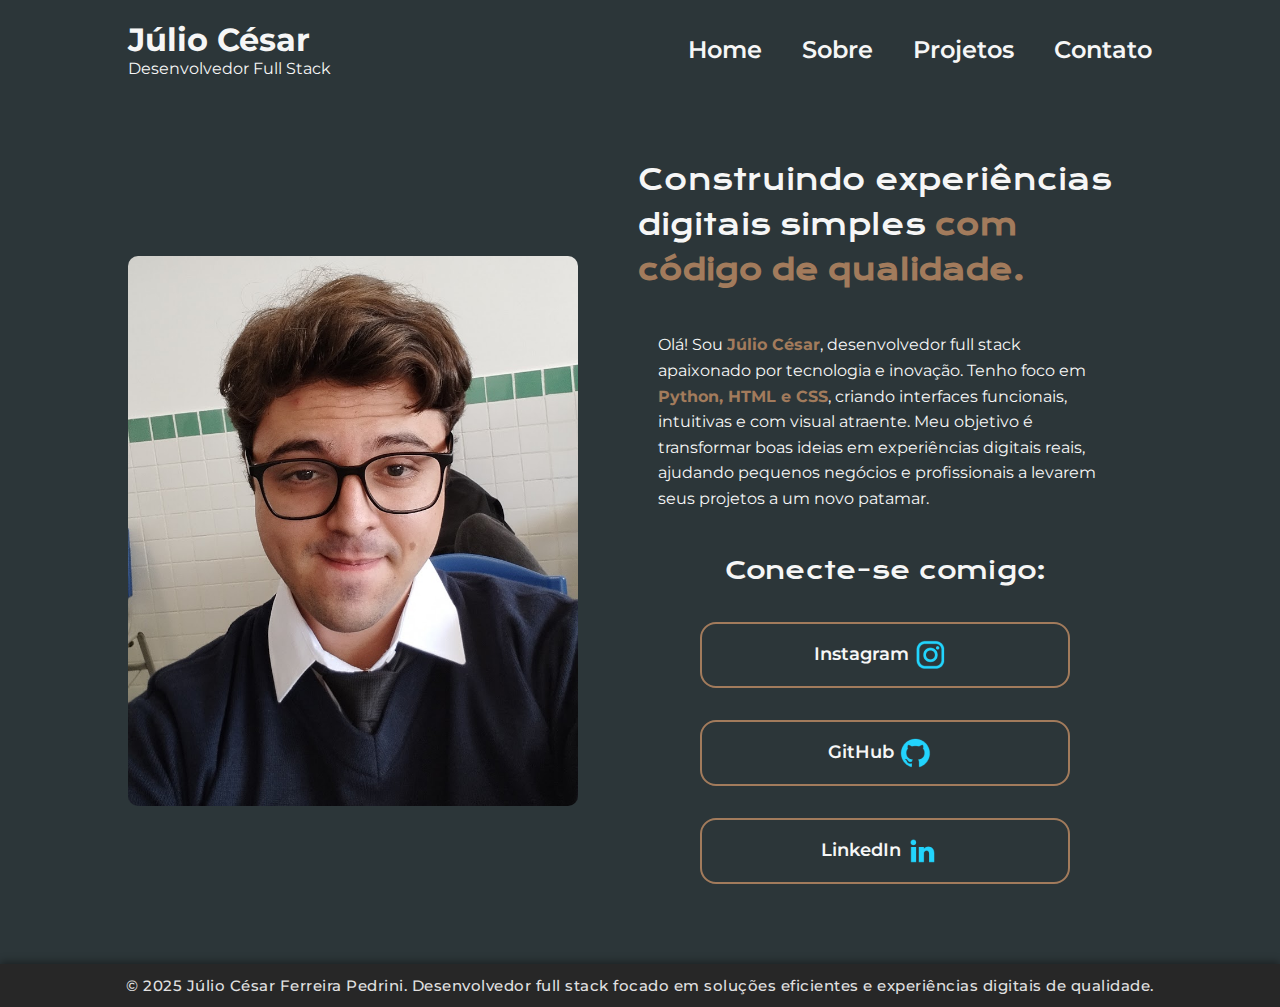
<file: index.html>
<!DOCTYPE html>
<html lang="pt-br">
<head>
    <meta charset="UTF-8">
    <meta http-equiv="X-UA-Compatible" content="IE=edge">
    <meta name="viewport" content="width=device-width, initial-scale=1.0">
    <title>Portfolio</title>
    <link rel="stylesheet" href="styles/style.css">
</head>
<body>
    <header class="cabecalho-portfolio">
        <div class="logo-portfolio">
            <h1>Júlio César</h1>
            <p>Desenvolvedor Full Stack</p>
        </div>
        <nav class="navegacao-portfolio">
            <ul class="lista-navegacao">
                <li class="item-navegacao"><a href="index.html" class="link-navegacao">Home</a></li>
                <li class="item-navegacao"><a href="about.html" class="link-navegacao">Sobre</a></li>
                <li class="item-navegacao"><a href="projects.html" class="link-navegacao">Projetos</a></li>
                <li class="item-navegacao"><a href="contact.html" class="link-navegacao">Contato</a></li>
            </ul>
        </nav>
    </header>

    <main class="container-portfolio">
        <section class="texto-portfolio">
            <h1 class="titulo-portfolio">
                Construindo experiências digitais simples 
                <strong class="titulo-destaque">com código de qualidade.</strong>
            </h1>
            <p class="descricao-portfolio">
                Olá! Sou <strong>Júlio César</strong>, desenvolvedor full stack apaixonado por tecnologia e inovação. 
                Tenho foco em <strong class="habilidades">Python, HTML e CSS</strong>, criando interfaces funcionais, intuitivas 
                e com visual atraente. Meu objetivo é transformar boas ideias em experiências digitais reais, ajudando 
                pequenos negócios e profissionais a levarem seus projetos a um novo patamar.
            </p>
            <div class="links-sociais">
                <h2 class="titulo-sociais">Conecte-se comigo:</h2>
                <a class="botao-social instagram" href="https://www.instagram.com/juulio_c3sar/">Instagram
                    <img src="assets/instagram.png" alt="Ícone do Instagram" class="icone-social">
                </a>
                <a class="botao-social github" href="https://github.com/JulioOEBoy">GitHub
                    <img src="assets/github.png" alt="Ícone do GitHub" class="icone-social">
                </a>
                <a class="botao-social linkedin" href="https://www.linkedin.com/in/j%C3%BAlio-c%C3%A9sar-ferreira-pedrini-176ba5271/">LinkedIn
                    <img src="assets/linkedin.png" alt="Ícone do LinkedIn" class="icone-social">
                </a>
            </div>
        </section>
        <div class="foto-perfil"></div>
    </main>

    <footer class="rodape-portfolio">
        <p>© 2025 Júlio César Ferreira Pedrini. Desenvolvedor full stack focado em soluções eficientes e experiências digitais de qualidade.</p>
    </footer>
</body>
</html>
</file>
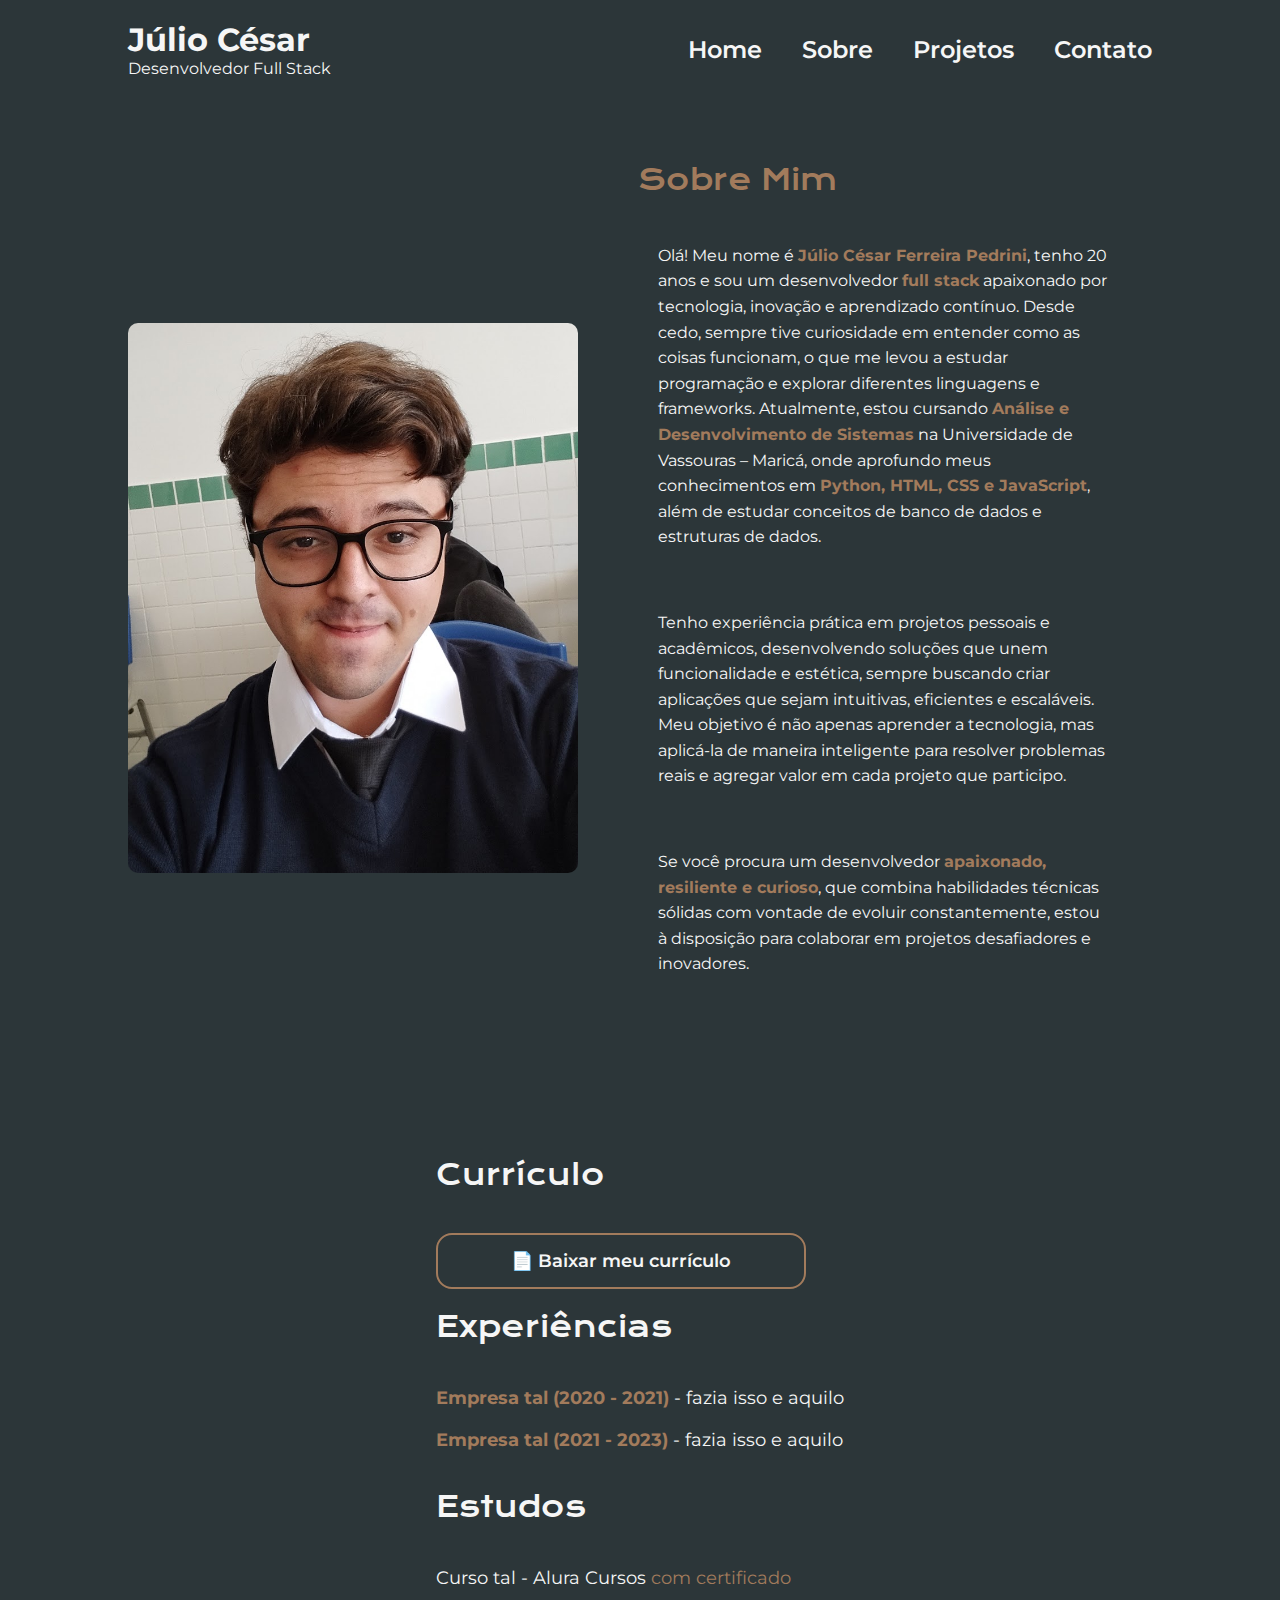
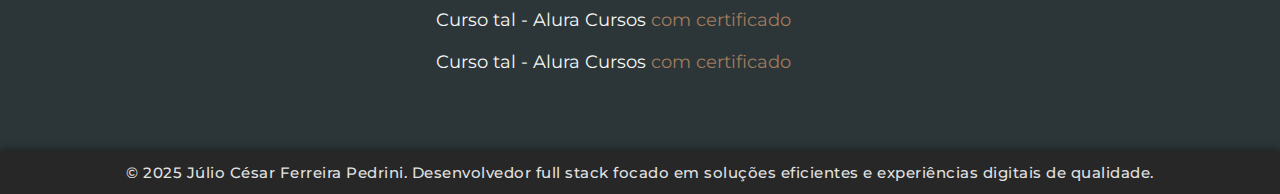
<file: about.html>
<!DOCTYPE html>
<html lang="pt-br">
<head>
    <meta charset="UTF-8">
    <meta name="viewport" content="width=device-width, initial-scale=1.0">
    <meta http-equiv="X-UA-Compatible" content="IE=edge">
    <title>Sobre mim</title>
    <link rel="stylesheet" href="styles/style.css">
</head>
<body>
    <header class="cabecalho-portfolio">
        <div class="logo-portfolio">
            <h1>Júlio César</h1>
            <p>Desenvolvedor Full Stack</p>
        </div>
        <nav class="navegacao-portfolio">
            <ul class="lista-navegacao">
                <li class="item-navegacao"><a href="index.html" class="link-navegacao">Home</a></li>
                <li class="item-navegacao"><a href="about.html" class="link-navegacao">Sobre</a></li>
                <li class="item-navegacao"><a href="projects.html" class="link-navegacao">Projetos</a></li>
                <li class="item-navegacao"><a href="contact.html" class="link-navegacao">Contato</a></li>
            </ul>
        </nav>
    </header>

    <!-- Sobre Mim -->
 <main class="container-portfolio">
        <section class="texto-portfolio">
            <h1 class="sobre-mim-titulo-destaque">Sobre Mim</h1>

            <p class="sobre-mim-texto">
                Olá! Meu nome é <strong>Júlio César Ferreira Pedrini</strong>, tenho 20 anos e sou um desenvolvedor <strong>full stack</strong> apaixonado por tecnologia, inovação e aprendizado contínuo. Desde cedo, sempre tive curiosidade em entender como as coisas funcionam, o que me levou a estudar programação e explorar diferentes linguagens e frameworks. Atualmente, estou cursando <strong>Análise e Desenvolvimento de Sistemas</strong> na Universidade de Vassouras – Maricá, onde aprofundo meus conhecimentos em <strong>Python, HTML, CSS e JavaScript</strong>, além de estudar conceitos de banco de dados e estruturas de dados.
            </p>
            <p class="sobre-mim-texto">
                Tenho experiência prática em projetos pessoais e acadêmicos, desenvolvendo soluções que unem funcionalidade e estética, sempre buscando criar aplicações que sejam intuitivas, eficientes e escaláveis. Meu objetivo é não apenas aprender a tecnologia, mas aplicá-la de maneira inteligente para resolver problemas reais e agregar valor em cada projeto que participo.
            </p>
            <p class="sobre-mim-texto">
                Se você procura um desenvolvedor <strong>apaixonado, resiliente e curioso</strong>, que combina habilidades técnicas sólidas com vontade de evoluir constantemente, estou à disposição para colaborar em projetos desafiadores e inovadores.
            </p>
        </section>

        <div class="foto-perfil"></div>
    </main>

    <!-- Currículo e Experiências -->
        </section>

        <section class="curriculo-container">
            <h1 class="titulo-portfolio">Currículo</h1>
            <a href="assets/Curriculo.pdf" download="Curriculo_Julio.pdf" class="botao-download">📄 Baixar meu currículo</a>
            
            <h2 class="titulo-portfolio">Experiências</h2>
            <ul class="lista-curriculo">
                <li><strong>Empresa tal (2020 - 2021)</strong> - fazia isso e aquilo</li>
                <li><strong>Empresa tal (2021 - 2023)</strong> - fazia isso e aquilo</li>
            </ul>

            <h2 class="titulo-portfolio">Estudos</h2>
            <ul class="lista-curriculo">
                <li>Curso tal - Alura Cursos <a href="linkdocertificado" class="link-certificado">com certificado</a></li>
                <li>Curso tal - Alura Cursos <a href="linkdocertificado" class="link-certificado">com certificado</a></li>
                <li>Curso tal - Alura Cursos <a href="linkdocertificado" class="link-certificado">com certificado</a></li>
            </ul>
        </section>
    </main>

    <footer class="rodape-portfolio">
        <p>© 2025 Júlio César Ferreira Pedrini. Desenvolvedor full stack focado em soluções eficientes e experiências digitais de qualidade.</p>
    </footer>
</body>
</html>
</file>
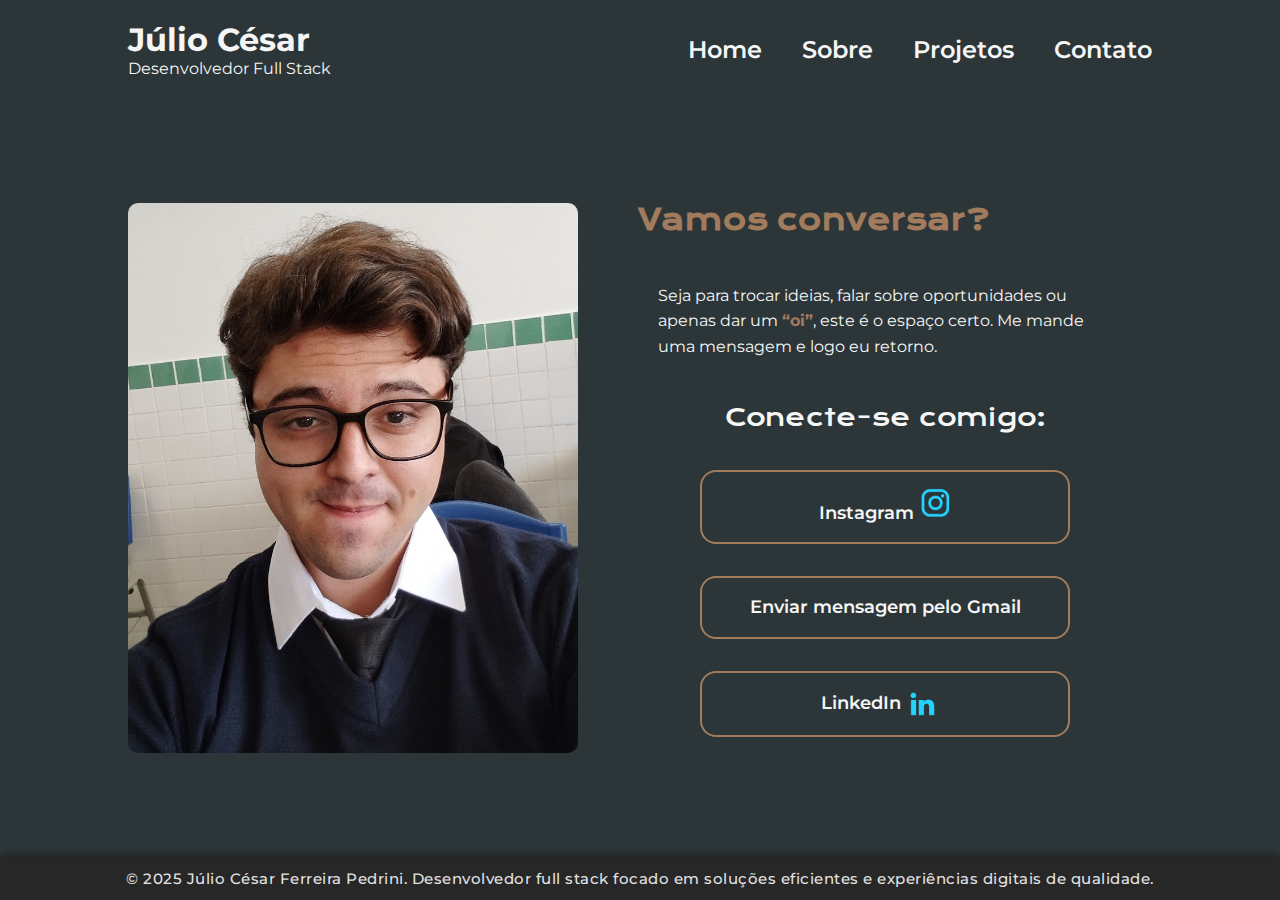
<file: contact.html>
<!DOCTYPE html>
<html lang="pt-br">
<head>
    <meta charset="UTF-8">
    <meta http-equiv="X-UA-Compatible" content="IE=edge">
    <meta name="viewport" content="width=device-width, initial-scale=1.0">
    <title>Portfolio</title>
    <link rel="stylesheet" href="styles/style.css">
</head>
<body>
    <header class="cabecalho-portfolio">
        <div class="logo-portfolio">
            <h1>Júlio César</h1>
            <p>Desenvolvedor Full Stack</p>
        </div>
        <nav class="navegacao-portfolio">
            <ul class="lista-navegacao">
                <li class="item-navegacao"><a href="index.html" class="link-navegacao">Home</a></li>
                <li class="item-navegacao"><a href="about.html" class="link-navegacao">Sobre</a></li>
                <li class="item-navegacao"><a href="projects.html" class="link-navegacao">Projetos</a></li>
                <li class="item-navegacao"><a href="contact.html" class="link-navegacao">Contato</a></li>
            </ul>
        </nav>
    </header>

    <main class="container-portfolio">
        <section class="texto-portfolio">
            <h1 class="titulo-portfolio">
                <strong class="titulo-destaque">Vamos conversar?</strong>
            </h1>
            <p class="descricao-portfolio">
               Seja para trocar ideias, falar sobre oportunidades ou apenas dar um <strong>“oi”</strong>, este é o espaço certo. Me mande uma mensagem e logo eu retorno.
            </p>
            <div class="links-sociais">
                <h2 class="titulo-sociais">Conecte-se comigo:</h2>
                <a class="botao-social instagram" href="https://www.instagram.com/juulio_c3sar/">Instagram
                    <img src="assets/instagram.png" alt="Ícone do Instagram" class="titulo-social">
                </a>
                <a class="botao-social instagram" href="https://mail.google.com/mail/?view=cm&fs=1&to=jcpcgame8@gmail.com" target="_blank">
  Enviar mensagem pelo Gmail
</a>
                </a>
                <a class="botao-social linkedin" href="https://www.linkedin.com/in/j%C3%BAlio-c%C3%A9sar-ferreira-pedrini-176ba5271/">LinkedIn
                    <img src="assets/linkedin.png" alt="Ícone do LinkedIn" class="icone-social">
                </a>
            </div>
        </section>
        <div class="foto-perfil"></div>
    </main>

    <footer class="rodape-portfolio">
        <p>© 2025 Júlio César Ferreira Pedrini. Desenvolvedor full stack focado em soluções eficientes e experiências digitais de qualidade.</p>
    </footer>
</body>
</html>
</file>
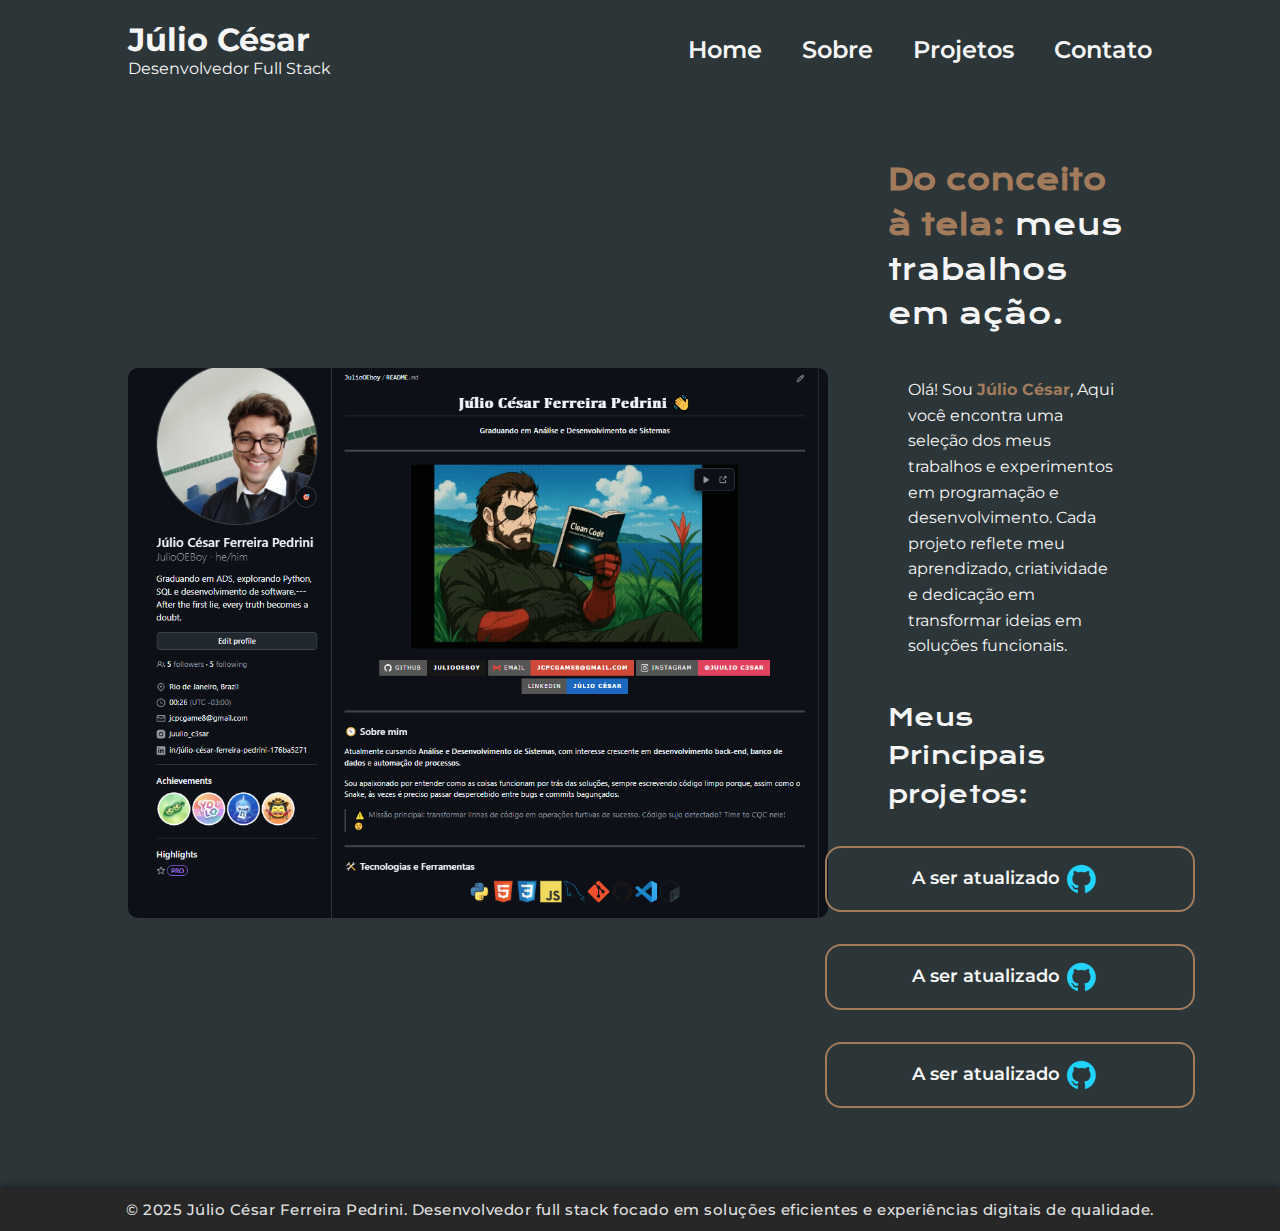
<file: projects.html>
<!DOCTYPE html>
<html lang="pt-br">
<head>
    <meta charset="UTF-8">
    <meta http-equiv="X-UA-Compatible" content="IE=edge">
    <meta name="viewport" content="width=device-width, initial-scale=1.0">
    <title>Portfolio</title>
    <link rel="stylesheet" href="styles/style.css">
</head>
<body>
    <header class="cabecalho-portfolio">
        <div class="logo-portfolio">
            <h1>Júlio César</h1>
            <p>Desenvolvedor Full Stack</p>
        </div>
        <nav class="navegacao-portfolio">
            <ul class="lista-navegacao">
                <li class="item-navegacao"><a href="index.html" class="link-navegacao">Home</a></li>
                <li class="item-navegacao"><a href="about.html" class="link-navegacao">Sobre</a></li>
                <li class="item-navegacao"><a href="projects.html" class="link-navegacao">Projetos</a></li>
                <li class="item-navegacao"><a href="contact.html" class="link-navegacao">Contato</a></li>
            </ul>
        </nav>
    </header>

    <main class="container-portfolio">
        <section class="texto-portfolio">
            <h1 class="titulo-portfolio">
                <strong class="titulo-destaque">Do conceito à tela:</strong>
                meus trabalhos em ação.
            </h1>
            <p class="descricao-portfolio">
                Olá! Sou <strong>Júlio César</strong>, Aqui você encontra uma seleção dos meus trabalhos e experimentos em programação e desenvolvimento. Cada projeto reflete meu aprendizado, criatividade e dedicação em transformar ideias em soluções funcionais.
            </p>
            <div class="projects-links-sociais">
                <h2 class="projects-titulo-sociais">Meus Principais projetos:</h2>
                <a class="projects-botao-social" href="https://www.instagram.com/juulio_c3sar/">A ser atualizado
                    <img src="assets/github.png" alt="projects-icone-social" class="icone-social">
                </a>
                <a class="projects-botao-social" href="https://github.com/JulioOEBoy">A ser atualizado
                    <img src="assets/github.png" alt="projects-icone-social" class="icone-social">
                </a>
                <a class="projects-botao-social" href="https://www.linkedin.com/in/j%C3%BAlio-c%C3%A9sar-ferreira-pedrini-176ba5271/">A ser atualizado
                    <img src="assets/github.png" alt="projects-icone-social" class="icone-social">
                </a>
            </div>
        </section>
        <div class="foto-github"></div>
    </main>

    <footer class="rodape-portfolio">
        <p>© 2025 Júlio César Ferreira Pedrini. Desenvolvedor full stack focado em soluções eficientes e experiências digitais de qualidade.</p>
    </footer>
</body>
</html>
</file>
<file: styles/style.css>
@import url('https://fonts.googleapis.com/css2?family=Krona+One&family=Montserrat&display=swap');

/* ========================
   CORES E FONTES
======================== */
:root {
    --cor-principal: #2c3639;
    --cor-secundaria: #f6f6f6;
    --cor-terciaria: #a27b5c;
    --cor-quaternaria: #004b14;
    --cor-hover: #272727;

    --fonte-principal: 'Montserrat', sans-serif;
    --fonte-secundaria: 'Krona One', sans-serif;
}

/* ========================
   RESET
======================== */
* {
    margin: 0;
    padding: 0;
    box-sizing: border-box;
}

a {
    color: inherit;
    text-decoration: none;
}

a img, .icone-social {
    border: none;
    filter: none;
}

/* ========================
   BASE
======================== */
body {
    min-height: 100vh;
    background-color: var(--cor-principal);
    color: var(--cor-secundaria);
    font-family: var(--fonte-principal);
    display: flex;
    flex-direction: column;
}

/* ========================
   NAVEGAÇÃO
======================== */
.cabecalho-portfolio {
    display: flex;
    justify-content: space-between;
    align-items: center;
    padding: 1.25rem 10%;
}

.navegacao-portfolio .lista-navegacao {
    display: flex;
    gap: 2.5rem;
    list-style: none;
}

.navegacao-portfolio .link-navegacao {
    color: var(--cor-secundaria);
    font-size: 1.5rem;
    font-weight: 600;
    font-family: var(--fonte-principal);
    transition: color 0.3s ease;
}

.navegacao-portfolio .link-navegacao:hover {
    color: var(--cor-terciaria);
}

/* ========================
   CONTAINER PRINCIPAL
======================== */
.container-portfolio {
    display: flex;
    align-items: center;
    justify-content: space-between;
    margin: 2.5rem 10%;
    gap: 2.5rem;
    flex-wrap: wrap;
    flex-direction: row-reverse;
    flex: 1; 
}

/* ========================
   TEXTO
======================== */
.texto-portfolio,
.descricao-portfolio,
.sobre-mim-texto {
    flex: 1;
    min-width: 15.625rem;
    font-family: var(--fonte-principal); 
    font-size: 1rem; 
    line-height: 1.6;
    padding: 1.25rem;
    margin-bottom: 1.25rem;
}

.titulo-portfolio,
.sobre-mim-titulo-destaque {
    font-family: var(--fonte-secundaria);
    font-size: 1.75rem;
    font-weight: normal;
    margin-bottom: 1.25rem;
}

.titulo-destaque,
.sobre-mim-titulo-destaque {
    color: var(--cor-terciaria);
}

.habilidades {
    color: var(--cor-terciaria);
}

/* ========================
   LINKS SOCIAIS
======================== */
.links-sociais,
.projects-links-sociais {
    display: flex;
    flex-direction: column;
    align-items: center;
    gap: 2rem;
    margin-top: 1.25rem;
}

.titulo-sociais,
.projects-titulo-sociais {
    font-family: var(--fonte-secundaria);
    font-weight: 400;
    font-size: 1.5rem;
}

.botao-social,
.projects-botao-social,
.botao-download {
    width: 23.125rem;
    color: var(--cor-secundaria);
    border-radius: 1rem;
    padding: 0.9375rem 0;
    font-size: 1.125rem;
    font-weight: 600;
    font-family: var(--fonte-principal);
    text-align: center;
    border: 0.125rem solid var(--cor-terciaria); 
    text-decoration: none;
    transition: all 0.3s ease;
}

.botao-social:hover,
.projects-botao-social:hover,
.botao-download:hover {
    background-color: var(--cor-terciaria); 
    border-color: var(--cor-terciaria); 
    color: var(--cor-principal); 
    cursor: pointer;
}

.icone-social,
.projects-icone-social {
    margin-right: 0.625rem;
    vertical-align: middle;
    pointer-events: none;
}

/* ========================
   FOTO
======================== */
.foto-perfil,
.foto-github {
    width: 50%;
    background-size: cover;
    background-position: center;
    border-radius: 0.625rem;
}

.foto-perfil {
    background-image: url('../assets/Eu.jpg');
    width: 28.125rem;
    height: 34.375rem;
}

.foto-github {
    background-image: url('../assets/meugithub.png');
    width: 43.75rem;
    height: 34.375rem;
}

/* ========================
   FOOTER
======================== */
footer {
    bottom: 0;
    left: 0;
    width: 100%;
    background-color: var(--cor-hover); 
    padding: 0.75rem 0;
    box-shadow: 0 -0.125rem 0.5rem rgba(0,0,0,0.4);
    z-index: 1000;
    text-align: center;
}

.rodape-portfolio p {
    margin: 0;
    font-size: 0.9375rem;
    font-weight: 500;
    font-family: var(--fonte-principal); 
    color: var(--cor-secundaria); 
    opacity: 0.9;
    letter-spacing: 0.03125rem;
    user-select: none;
    transition: opacity 0.3s ease, transform 0.2s ease;
}

.rodape-portfolio p:hover {
    opacity: 1;
    transform: scale(1.02);
}

/* ========================
   SOBRE MIM (about.html)
======================== */
.sobre-mim-container {
    display: flex;
    align-items: flex-start;
    gap: 2.5rem;
    flex-wrap: wrap;
    justify-content: center;
    padding: 1.25rem;
    max-width: 75rem;
    margin: 0 auto;
    box-sizing: border-box;
}

.sobre-mim-texto-portfolio {
    width: 50%;
    margin-bottom: 1.25rem;
    font-family: var(--fonte-secundaria); 
    font-size: 0.625rem;
    line-height: 1.6;
}

/* ========================
   CURRÍCULO (about.html)
======================== */
.curriculo-container {
    max-width: 50rem;
    margin: 3.75rem auto;
    padding: 0 1.25rem;
    display: flex;
    flex-direction: column;
    gap: 1.25rem;
}

.lista-curriculo {
    list-style: none;
    padding-left: 0;
    font-size: 1.125rem;
    font-family: var(--fonte-principal); 
}

.lista-curriculo li {
    margin-bottom: 0.9375rem;
    line-height: 1.5;
}

.link-certificado {
    color: var(--cor-terciaria); 
}

.link-certificado:hover {
    text-decoration: underline;
}

strong {
    color: var(--cor-terciaria); 
}
/* ========================
   contato (contact.html)
======================== */
.botao-contato{
    width: 23.125rem;
    color: var(--cor-secundaria);
    border-radius: 1rem;
    padding: 0.9375rem 0;
    font-size: 1.125rem;
    font-weight: 600;
    font-family: var(--fonte-principal);
    text-align: center;
    border: 0.125rem solid var(--cor-terciaria);
    background-color: none;
    text-decoration: none;
    transition: all 0.3s ease;
}

.botao-contato:hover {
    background-color: var(--cor-terciaria);
    border-color: var(--cor-terciaria);
    color: var(--cor-principal);
    cursor: pointer;
}

/* ========================
   LAYOUT PÁGINA PROJETOS
======================== */
.projects-layout {
    flex-direction: column;
    justify-content: center;
    align-items: center;
}

.projects-layout .texto-portfolio {
    width: 100%;
    max-width: 700px;
    text-align: center;
    flex-grow: 0;
    min-width: auto;
}

/* ========================
   AJUSTES DE RESPONSIVIDADE
======================== */
@media (max-width: 768px) {
    .cabecalho-portfolio {
        flex-direction: column;
        align-items: center;
        justify-content: center;
        padding: 1rem 1rem;
        width: 100%;
        text-align: center;
    }

    .navegacao-portfolio .lista-navegacao {
        flex-direction: column;
        gap: 1rem;
        width: 100%;
        align-items: center;
        margin-top: 1rem;
    }

    .container-portfolio {
        flex-direction: column;
        align-items: center;
        text-align: center;
        margin: 1.5rem 5%; 
    }

    .foto-perfil {
        order: -1; 
        width: 100%; 
        margin-bottom: 1.5rem;
    }

    .foto-github {
        width: 100%; 
        margin-bottom: 1.0rem;
        background-size: contain;
        background-repeat: no-repeat;
    }

    .foto-perfil {
        aspect-ratio: 28.125 / 34.375; 
    }

    .foto-github {
        aspect-ratio: 43.75 / 34.375;
    }

    .texto-portfolio,
    .descricao-portfolio,
    .sobre-mim-texto {
        width: 100%;
        padding: 0.625rem;
    }

    .botao-social,
    .projects-botao-social,
    .botao-download,
    .botao-contato {
        width: 100%;
        max-width: 400px;
    }

    .sobre-mim-container {
        flex-direction: column;
        align-items: center;
        text-align: center;
    }

    .sobre-mim-texto-portfolio {
        width: 100%;
        font-size: 0.875rem;
    }
}
</file>
